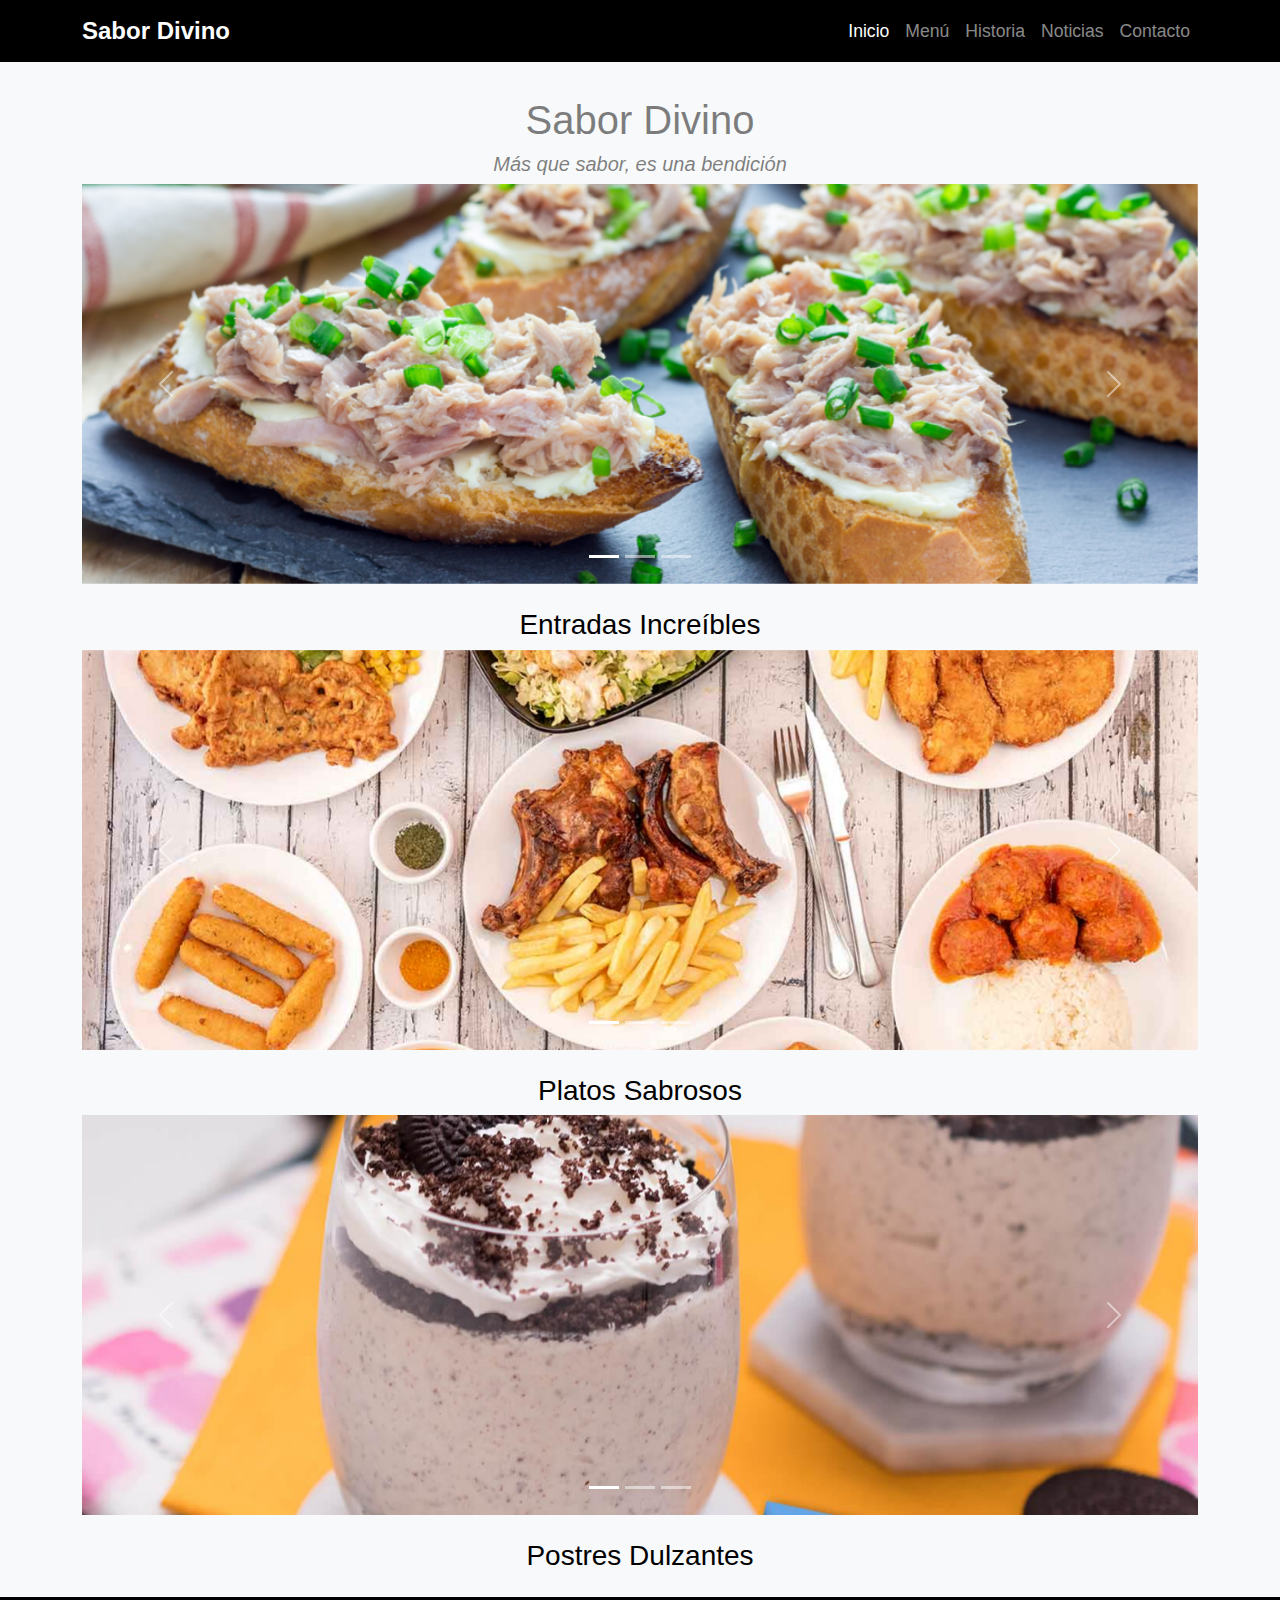
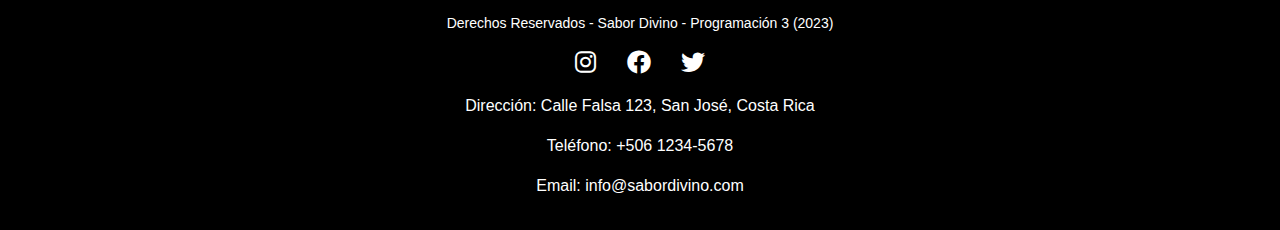
<file: index.html>
<!DOCTYPE html>
<html lang="es">
<head>
    <meta charset="UTF-8">
    <meta name="viewport" content="width=device-width, initial-scale=1.0">
    <meta name="description" content="Restaurante Sabor Divino - Ofrecemos los mejores platos con un sabor único y una experiencia inolvidable.">
    <meta name="keywords" content="restaurante, comida, sabor divino, menú, contacto">
    <meta name="author" content="Tu Nombre">
    <link rel="stylesheet" href="https://cdn.jsdelivr.net/npm/bootstrap@5.3.0/dist/css/bootstrap.min.css">
    <link rel="stylesheet" href="https://cdnjs.cloudflare.com/ajax/libs/font-awesome/6.0.0-beta3/css/all.min.css">
    <link rel="stylesheet" href="estilo/estilo.css">
    <title>Restaurante - Sabor Divino</title>
</head>
<body>
    <nav class="navbar navbar-expand-md navbar-dark bg-black fixed-top">
        <div class="container">
            <a class="navbar-brand" href="#">Sabor Divino</a>
            <button class="navbar-toggler" type="button" data-bs-toggle="collapse" data-bs-target="#navbarCollapse" aria-controls="navbarCollapse" aria-expanded="false" aria-label="Toggle navigation">
                <span class="navbar-toggler-icon"></span>
            </button>
            <div class="collapse navbar-collapse" id="navbarCollapse">
                <ul class="navbar-nav ms-auto">
                    <li class="nav-item">
                        <a href="index.html" class="nav-link active">Inicio</a>
                    </li>
                    <li class="nav-item">
                        <a href="menu.html" class="nav-link">Menú</a>
                    </li>
                    <li class="nav-item">
                        <a href="historia.html" class="nav-link">Historia</a>
                    </li>
                    <li class="nav-item">
                        <a href="noticias.html" class="nav-link">Noticias</a>
                    </li>
                    <li class="nav-item">
                        <a href="contacto.html" class="nav-link">Contacto</a>
                    </li>
                </ul>
            </div>
        </div>
    </nav>

    <div class="container mt-5 pt-5">
        <h1 class="text-center text-black-50">Sabor Divino</h1>
        <i><h5 class="text-center text-black-50">Más que sabor, es una bendición</h5></i>

        <div id="carousel" class="carousel slide" data-bs-ride="carousel">
            <div class="carousel-indicators">
                <button type="button" data-bs-target="#carousel" data-bs-slide-to="0" class="active"></button>
                <button type="button" data-bs-target="#carousel" data-bs-slide-to="1"></button>
                <button type="button" data-bs-target="#carousel" data-bs-slide-to="2"></button>
            </div>
            <div class="carousel-inner">
                <div class="carousel-item active">
                    <img src="img/tostadas.jpg" class="d-block w-100 img-fluid" alt="Tostadas">
                </div>
                <div class="carousel-item">
                    <img src="img/champinones-rellenos-1777-0.jpg" class="d-block w-100 img-fluid" alt="Champiñones Rellenos">
                </div>
                <div class="carousel-item">
                    <img src="img/empanada-entrada.jpg" class="d-block w-100 img-fluid" alt="Empanadas">
                </div>
            </div>
            <button class="carousel-control-prev" type="button" data-bs-target="#carousel" data-bs-slide="prev">
                <span class="carousel-control-prev-icon"></span>
            </button>
            <button class="carousel-control-next" type="button" data-bs-target="#carousel" data-bs-slide="next">
                <span class="carousel-control-next-icon"></span>
            </button>
        </div>

        <h3 class="text-center mt-4">Entradas Increíbles</h3>

        <div id="carousel2" class="carousel slide" data-bs-ride="carousel">
            <div class="carousel-indicators">
                <button type="button" data-bs-target="#carousel2" data-bs-slide-to="0" class="active"></button>
                <button type="button" data-bs-target="#carousel2" data-bs-slide-to="1"></button>
                <button type="button" data-bs-target="#carousel2" data-bs-slide-to="2"></button>
            </div>
            <div class="carousel-inner">
                <div class="carousel-item active">
                    <img src="img/comida.jpg" class="d-block w-100 img-fluid" alt="Comida">
                </div>
                <div class="carousel-item">
                    <img src="img/lasagna.jpg" class="d-block w-100 img-fluid" alt="Lasagna">
                </div>
                <div class="carousel-item">
                    <img src="img/pasta.jpg" class="d-block w-100 img-fluid" alt="Pasta">
                </div>
            </div>
            <button class="carousel-control-prev" type="button" data-bs-target="#carousel2" data-bs-slide="prev">
                <span class="carousel-control-prev-icon"></span>
            </button>
            <button class="carousel-control-next" type="button" data-bs-target="#carousel2" data-bs-slide="next">
                <span class="carousel-control-next-icon"></span>
            </button>
        </div>

        <h3 class="text-center mt-4">Platos Sabrosos</h3>

        <div id="carousel3" class="carousel slide" data-bs-ride="carousel">
            <div class="carousel-indicators">
                <button type="button" data-bs-target="#carousel3" data-bs-slide-to="0" class="active"></button>
                <button type="button" data-bs-target="#carousel3" data-bs-slide-to="1"></button>
                <button type="button" data-bs-target="#carousel3" data-bs-slide-to="2"></button>
            </div>
            <div class="carousel-inner">
                <div class="carousel-item active">
                    <img src="img/postre-oreo.jpg" class="d-block w-100 img-fluid" alt="Postre de Oreo">
                </div>
                <div class="carousel-item">
                    <img src="img/brow.jpg" class="d-block w-100 img-fluid" alt="Brownie">
                </div>
                <div class="carousel-item">
                    <img src="img/pielimon.jpg" class="d-block w-100 img-fluid" alt="Pie de Limón">
                </div>
            </div>
            <button class="carousel-control-prev" type="button" data-bs-target="#carousel3" data-bs-slide="prev">
                <span class="carousel-control-prev-icon"></span>
            </button>
            <button class="carousel-control-next" type="button" data-bs-target="#carousel3" data-bs-slide="next">
                <span class="carousel-control-next-icon"></span>
            </button>
        </div>

        <h3 class="text-center mt-4">Postres Dulzantes</h3>
    </div>

    <footer id="pie" class="container-fluid bg-black text-center p-3 text-bg-danger mt-4">
        <p class="small">Derechos Reservados - Sabor Divino - Programación 3 (2023)</p>
        <p>
            <a href="https://www.instagram.com/somos_lagranja/" class="text-white me-3"><i class="fab fa-instagram"></i></a>
            <a href="https://es-la.facebook.com" class="text-white me-3"><i class="fab fa-facebook"></i></a>
            <a href="https://twitter.com/home?lang=es" class="text-white"><i class="fab fa-twitter"></i></a>
        </p>
        <p>Dirección: Calle Falsa 123, San José, Costa Rica</p>
        <p>Teléfono: +506 1234-5678</p>
        <p>Email: info@sabordivino.com</p>
    </footer>

    <script src="https://cdn.jsdelivr.net/npm/bootstrap@5.3.1/dist/js/bootstrap.bundle.min.js"></script>
</body>
</html>
</file>
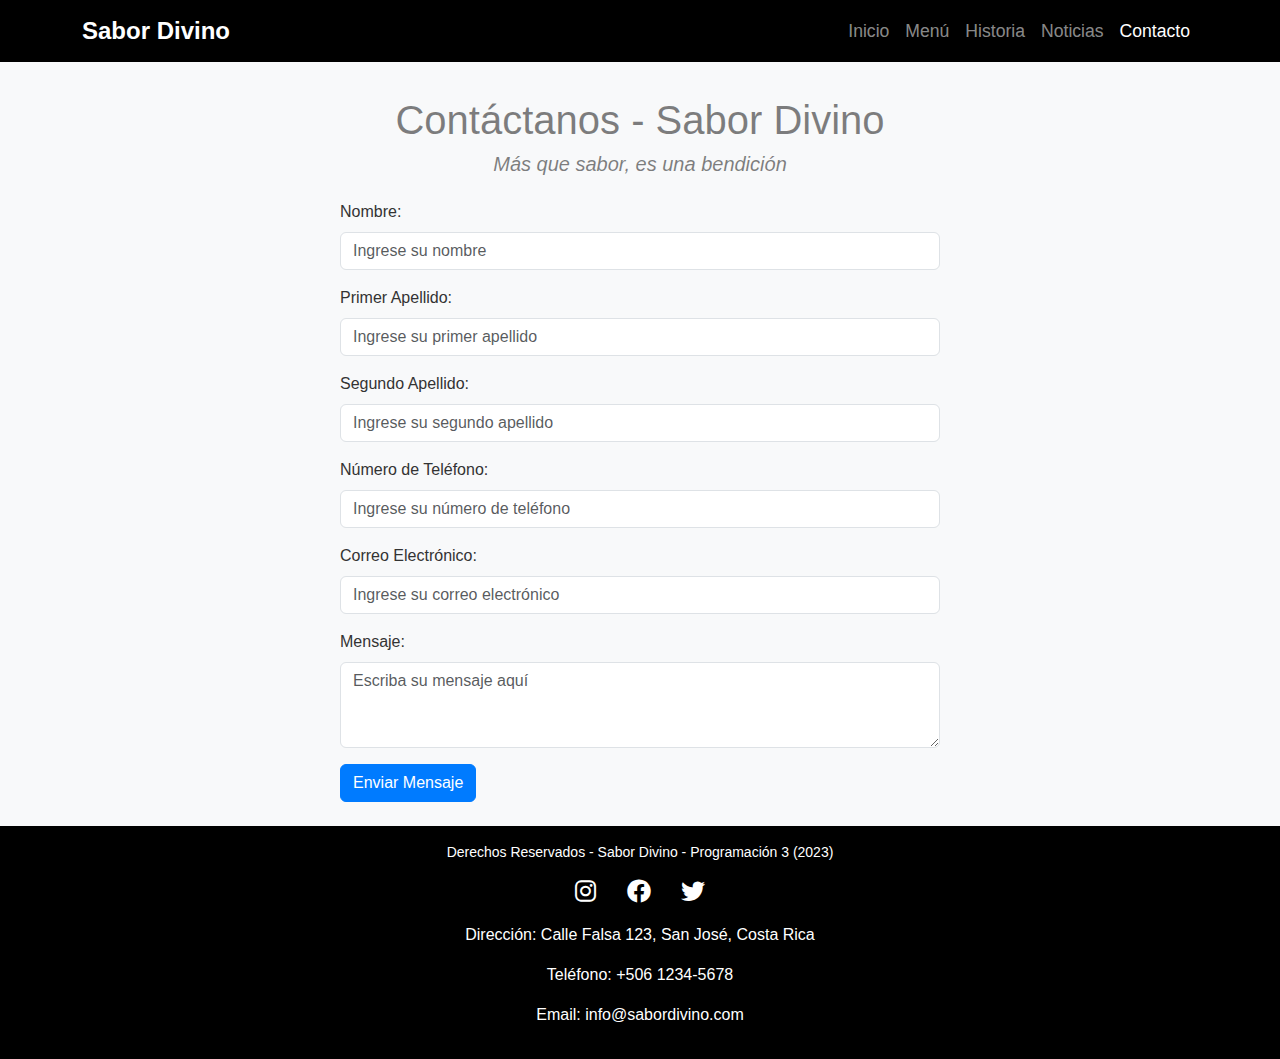
<file: contacto.html>
<!DOCTYPE html>
<html lang="es">
<head>
    <meta charset="UTF-8">
    <meta name="viewport" content="width=device-width, initial-scale=1.0">
    <meta name="description" content="Contacta a Sabor Divino para reservas, preguntas o comentarios. Estamos aquí para servirte.">
    <meta name="keywords" content="contacto, restaurante, sabor divino, reservas, preguntas">
    <meta name="author" content="Tu Nombre">
    <link rel="stylesheet" href="https://cdn.jsdelivr.net/npm/bootstrap@5.3.0/dist/css/bootstrap.min.css">
    <link rel="stylesheet" href="https://cdnjs.cloudflare.com/ajax/libs/font-awesome/6.0.0-beta3/css/all.min.css">
    <link rel="stylesheet" href="estilo/estilo.css">
    <title>Sabor Divino - Contacto</title>
</head>
<body>
    <nav class="navbar navbar-expand-md navbar-dark bg-black fixed-top">
        <div class="container">
            <a class="navbar-brand" href="#">Sabor Divino</a>
            <button class="navbar-toggler" type="button" data-bs-toggle="collapse" data-bs-target="#navbarCollapse" aria-controls="navbarCollapse" aria-expanded="false" aria-label="Toggle navigation">
                <span class="navbar-toggler-icon"></span>
            </button>
            <div class="collapse navbar-collapse" id="navbarCollapse">
                <ul class="navbar-nav ms-auto">
                    <li class="nav-item">
                        <a href="index.html" class="nav-link">Inicio</a>
                    </li>
                    <li class="nav-item">
                        <a href="menu.html" class="nav-link">Menú</a>
                    </li>
                    <li class="nav-item">
                        <a href="historia.html" class="nav-link">Historia</a>
                    </li>
                    <li class="nav-item">
                        <a href="noticias.html" class="nav-link">Noticias</a>
                    </li>
                    <li class="nav-item">
                        <a href="contacto.html" class="nav-link active">Contacto</a>
                    </li>
                </ul>
            </div>
        </div>
    </nav>

    <div class="container mt-5 pt-5">
        <h1 class="text-center text-black-50">Contáctanos - Sabor Divino</h1>
        <i><h5 class="text-center text-black-50">Más que sabor, es una bendición</h5></i>

        <form id="contacto" class="mt-4">
            <div class="mb-3">
                <label for="nombre" class="form-label">Nombre:</label>
                <input type="text" class="form-control" id="nombre" placeholder="Ingrese su nombre" required>
                <span class="mensajeerror" id="error-nombre"></span>
            </div>
            <div class="mb-3">
                <label for="apellido1" class="form-label">Primer Apellido:</label>
                <input type="text" class="form-control" id="apellido1" placeholder="Ingrese su primer apellido" required>
                <span class="mensajeerror" id="error-apellido"></span>
            </div>
            <div class="mb-3">
                <label for="apellido2" class="form-label">Segundo Apellido:</label>
                <input type="text" class="form-control" id="apellido2" placeholder="Ingrese su segundo apellido">
                <span class="mensajeerror" id="error-apellido2"></span>
            </div>
            <div class="mb-3">
                <label for="telefono" class="form-label">Número de Teléfono:</label>
                <input type="number" class="form-control" id="telefono" placeholder="Ingrese su número de teléfono" required>
                <span class="mensajeerror" id="error-telefono"></span>
            </div>
            <div class="mb-3">
                <label for="correo" class="form-label">Correo Electrónico:</label>
                <input type="email" class="form-control" id="correo" placeholder="Ingrese su correo electrónico" required>
                <span class="mensajeerror" id="error-correo"></span>
            </div>
            <div class="mb-3">
                <label for="mensaje" class="form-label">Mensaje:</label>
                <textarea class="form-control" id="mensaje" rows="3" placeholder="Escriba su mensaje aquí" required></textarea>
            </div>
            <button type="submit" class="btn btn-primary">Enviar Mensaje</button>
        </form>
    </div>

    <footer id="pie" class="container-fluid bg-black text-center p-3 text-bg-danger mt-4">
        <p class="small">Derechos Reservados - Sabor Divino - Programación 3 (2023)</p>
        <p>
            <a href="https://www.instagram.com/somos_lagranja/" class="text-white me-3"><i class="fab fa-instagram"></i></a>
            <a href="https://es-la.facebook.com" class="text-white me-3"><i class="fab fa-facebook"></i></a>
            <a href="https://twitter.com/home?lang=es" class="text-white"><i class="fab fa-twitter"></i></a>
        </p>
        <p>Dirección: Calle Falsa 123, San José, Costa Rica</p>
        <p>Teléfono: +506 1234-5678</p>
        <p>Email: info@sabordivino.com</p>
    </footer>

    <script src="https://cdn.jsdelivr.net/npm/bootstrap@5.3.1/dist/js/bootstrap.bundle.min.js"></script>
    <script src="script/sj.js"></script>
</body>
</html>
</file>
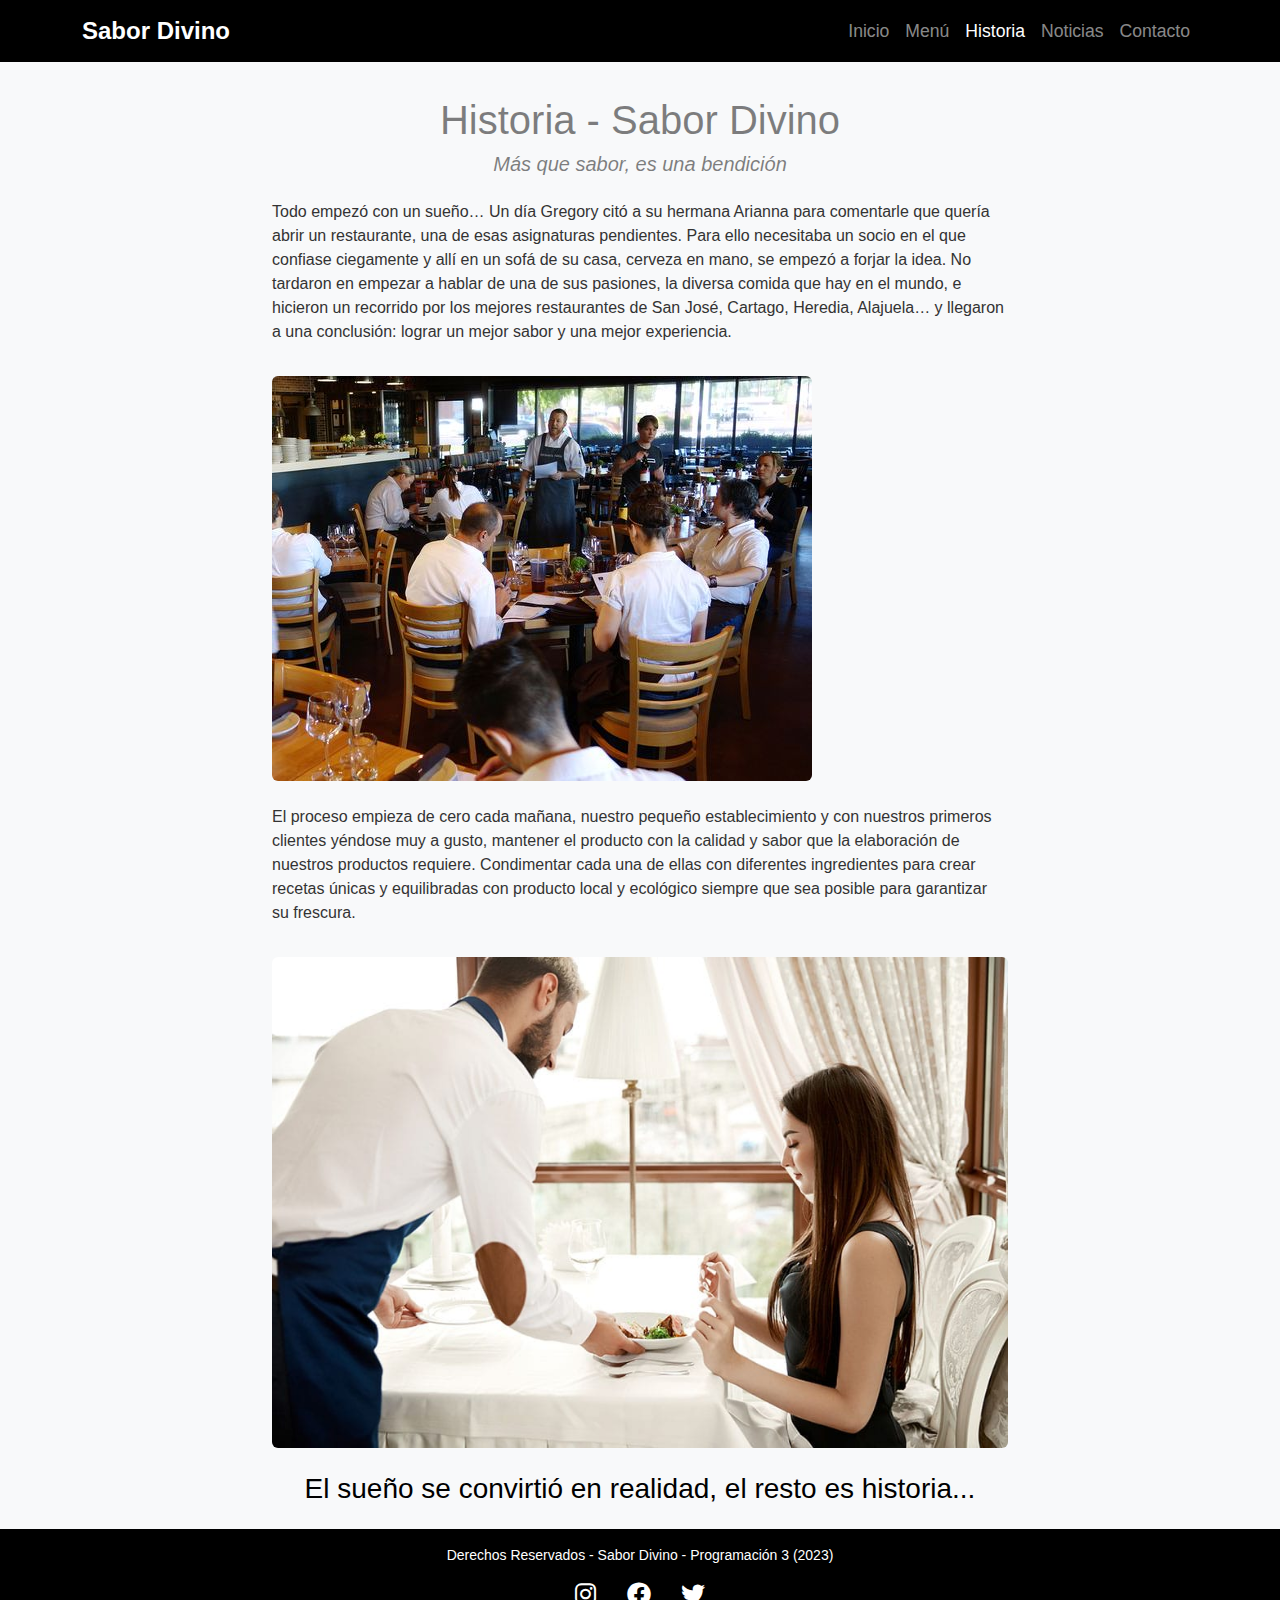
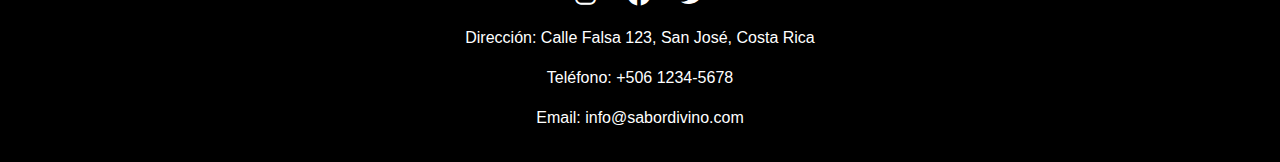
<file: historia.html>
<!DOCTYPE html>
<html lang="es">
<head>
    <meta charset="UTF-8">
    <meta name="viewport" content="width=device-width, initial-scale=1.0">
    <meta name="description" content="Conoce la historia de Sabor Divino, un restaurante con una pasión por la comida y la experiencia única.">
    <meta name="keywords" content="historia, restaurante, sabor divino, comida, experiencia">
    <meta name="author" content="Tu Nombre">
    <link rel="stylesheet" href="https://cdn.jsdelivr.net/npm/bootstrap@5.3.0/dist/css/bootstrap.min.css">
    <link rel="stylesheet" href="https://cdnjs.cloudflare.com/ajax/libs/font-awesome/6.0.0-beta3/css/all.min.css">
    <link rel="stylesheet" href="estilo/estilo.css">
    <title>Sabor Divino - Historia</title>
</head>
<body>
    <nav class="navbar navbar-expand-md navbar-dark bg-black fixed-top">
        <div class="container">
            <a class="navbar-brand" href="#">Sabor Divino</a>
            <button class="navbar-toggler" type="button" data-bs-toggle="collapse" data-bs-target="#navbarCollapse" aria-controls="navbarCollapse" aria-expanded="false" aria-label="Toggle navigation">
                <span class="navbar-toggler-icon"></span>
            </button>
            <div class="collapse navbar-collapse" id="navbarCollapse">
                <ul class="navbar-nav ms-auto">
                    <li class="nav-item">
                        <a href="index.html" class="nav-link">Inicio</a>
                    </li>
                    <li class="nav-item">
                        <a href="menu.html" class="nav-link">Menú</a>
                    </li>
                    <li class="nav-item">
                        <a href="historia.html" class="nav-link active">Historia</a>
                    </li>
                    <li class="nav-item">
                        <a href="noticias.html" class="nav-link">Noticias</a>
                    </li>
                    <li class="nav-item">
                        <a href="contacto.html" class="nav-link">Contacto</a>
                    </li>
                </ul>
            </div>
        </div>
    </nav>

    <div class="container mt-5 pt-5">
        <h1 class="text-center text-black-50">Historia - Sabor Divino</h1>
        <i><h5 class="text-center text-black-50">Más que sabor, es una bendición</h5></i>

        <div class="row mt-4">
            <div class="col-md-8 mx-auto">
                <p class="text-justify">
                    Todo empezó con un sueño… Un día Gregory citó a su hermana Arianna para comentarle que quería abrir un restaurante, una de esas asignaturas pendientes. Para ello necesitaba un socio en el que confiase ciegamente y allí en un sofá de su casa, cerveza en mano, se empezó a forjar la idea. No tardaron en empezar a hablar de una de sus pasiones, la diversa comida que hay en el mundo, e hicieron un recorrido por los mejores restaurantes de San José, Cartago, Heredia, Alajuela… y llegaron a una conclusión: lograr un mejor sabor y una mejor experiencia.
                </p>
                <img src="img/restaurante.jpg" class="img-fluid rounded mt-3" alt="Restaurante Sabor Divino">
            </div>
        </div>

        <div class="row mt-4">
            <div class="col-md-8 mx-auto">
                <p class="text-justify">
                    El proceso empieza de cero cada mañana, nuestro pequeño establecimiento y con nuestros primeros clientes yéndose muy a gusto, mantener el producto con la calidad y sabor que la elaboración de nuestros productos requiere. Condimentar cada una de ellas con diferentes ingredientes para crear recetas únicas y equilibradas con producto local y ecológico siempre que sea posible para garantizar su frescura.
                </p>
                <img src="img/tipos-de-servicios-en-restaurantes-y-hoteles.jpg" class="img-fluid rounded mt-3" alt="Servicios en Restaurantes">
            </div>
        </div>

        <h3 class="text-center mt-4">El sueño se convirtió en realidad, el resto es historia...</h3>
    </div>

    <footer id="pie" class="container-fluid bg-black text-center p-3 text-bg-danger mt-4">
        <p class="small">Derechos Reservados - Sabor Divino - Programación 3 (2023)</p>
        <p>
            <a href="https://www.instagram.com/somos_lagranja/" class="text-white me-3"><i class="fab fa-instagram"></i></a>
            <a href="https://es-la.facebook.com" class="text-white me-3"><i class="fab fa-facebook"></i></a>
            <a href="https://twitter.com/home?lang=es" class="text-white"><i class="fab fa-twitter"></i></a>
        </p>
        <p>Dirección: Calle Falsa 123, San José, Costa Rica</p>
        <p>Teléfono: +506 1234-5678</p>
        <p>Email: info@sabordivino.com</p>
    </footer>

    <script src="https://cdn.jsdelivr.net/npm/bootstrap@5.3.1/dist/js/bootstrap.bundle.min.js"></script>
</body>
</html>
</file>
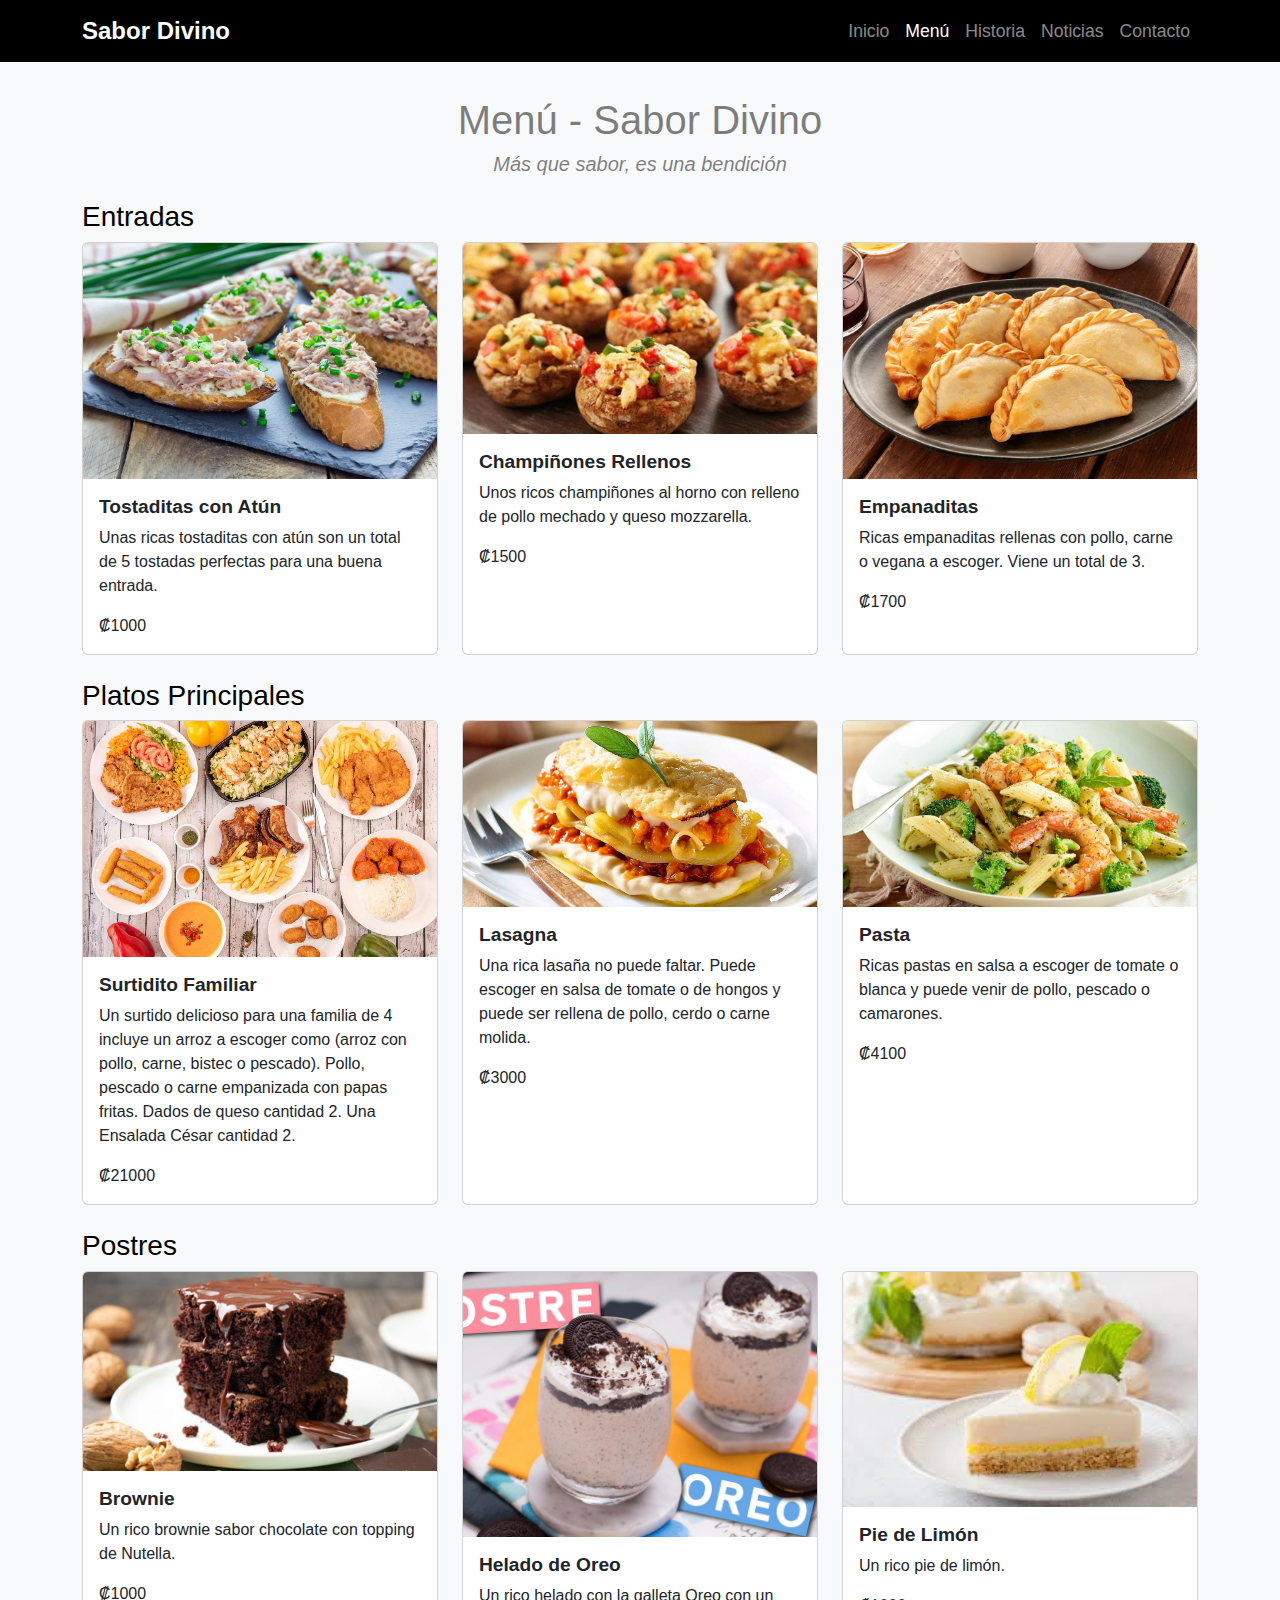
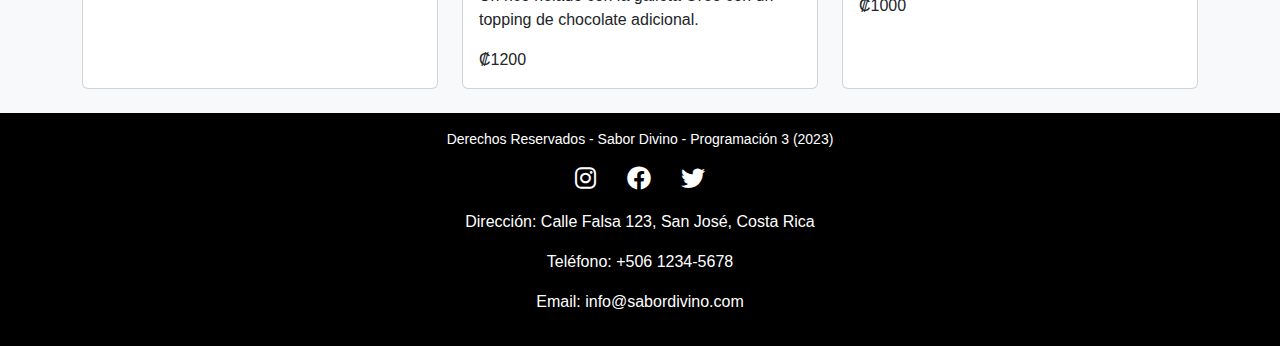
<file: menu.html>
<!DOCTYPE html>
<html lang="es">
<head>
    <meta charset="UTF-8">
    <meta name="viewport" content="width=device-width, initial-scale=1.0">
    <meta name="description" content="Explora el menú de Sabor Divino, donde cada plato es una experiencia única.">
    <meta name="keywords" content="menú, restaurante, sabor divino, comida, platos">
    <meta name="author" content="Tu Nombre">
    <link rel="stylesheet" href="https://cdn.jsdelivr.net/npm/bootstrap@5.3.0/dist/css/bootstrap.min.css">
    <link rel="stylesheet" href="https://cdnjs.cloudflare.com/ajax/libs/font-awesome/6.0.0-beta3/css/all.min.css">
    <link rel="stylesheet" href="estilo/estilo.css">
    <title>Sabor Divino - Menú</title>
</head>
<body>
    <nav class="navbar navbar-expand-md navbar-dark bg-black fixed-top">
        <div class="container">
            <a class="navbar-brand" href="#">Sabor Divino</a>
            <button class="navbar-toggler" type="button" data-bs-toggle="collapse" data-bs-target="#navbarCollapse" aria-controls="navbarCollapse" aria-expanded="false" aria-label="Toggle navigation">
                <span class="navbar-toggler-icon"></span>
            </button>
            <div class="collapse navbar-collapse" id="navbarCollapse">
                <ul class="navbar-nav ms-auto">
                    <li class="nav-item">
                        <a href="index.html" class="nav-link">Inicio</a>
                    </li>
                    <li class="nav-item">
                        <a href="menu.html" class="nav-link active">Menú</a>
                    </li>
                    <li class="nav-item">
                        <a href="historia.html" class="nav-link">Historia</a>
                    </li>
                    <li class="nav-item">
                        <a href="noticias.html" class="nav-link">Noticias</a>
                    </li>
                    <li class="nav-item">
                        <a href="contacto.html" class="nav-link">Contacto</a>
                    </li>
                </ul>
            </div>
        </div>
    </nav>

    <div class="container mt-5 pt-5">
        <h1 class="text-center text-black-50">Menú - Sabor Divino</h1>
        <i><h5 class="text-center text-black-50">Más que sabor, es una bendición</h5></i>

        <div class="row mt-4">
            <h3>Entradas</h3>
            <div class="col-md-4 elemento">
                <div class="card h-100">
                    <img src="img/tostadas.jpg" class="card-img-top img-fluid" alt="Tostaditas con Atún">
                    <div class="card-body">
                        <h5 class="card-title">Tostaditas con Atún</h5>
                        <p class="card-text">Unas ricas tostaditas con atún son un total de 5 tostadas perfectas para una buena entrada.</p>
                        <p class="card-text">₡1000</p>
                    </div>
                </div>
            </div>
            <div class="col-md-4 elemento">
                <div class="card h-100">
                    <img src="img/champinones-rellenos-1777-0.jpg" class="card-img-top img-fluid" alt="Champiñones Rellenos">
                    <div class="card-body">
                        <h5 class="card-title">Champiñones Rellenos</h5>
                        <p class="card-text">Unos ricos champiñones al horno con relleno de pollo mechado y queso mozzarella.</p>
                        <p class="card-text">₡1500</p>
                    </div>
                </div>
            </div>
            <div class="col-md-4 elemento">
                <div class="card h-100">
                    <img src="img/empanada-entrada.jpg" class="card-img-top img-fluid" alt="Empanaditas">
                    <div class="card-body">
                        <h5 class="card-title">Empanaditas</h5>
                        <p class="card-text">Ricas empanaditas rellenas con pollo, carne o vegana a escoger. Viene un total de 3.</p>
                        <p class="card-text">₡1700</p>
                    </div>
                </div>
            </div>
        </div>

        <div class="row mt-4">
            <h3>Platos Principales</h3>
            <div class="col-md-4 elemento">
                <div class="card h-100">
                    <img src="img/comida.jpg" class="card-img-top img-fluid" alt="Surtidito Familiar">
                    <div class="card-body">
                        <h5 class="card-title">Surtidito Familiar</h5>
                        <p class="card-text">Un surtido delicioso para una familia de 4 incluye un arroz a escoger como (arroz con pollo, carne, bistec o pescado). Pollo, pescado o carne empanizada con papas fritas. Dados de queso cantidad 2. Una Ensalada César cantidad 2.</p>
                        <p class="card-text">₡21000</p>
                    </div>
                </div>
            </div>
            <div class="col-md-4 elemento">
                <div class="card h-100">
                    <img src="img/lasagna.jpg" class="card-img-top img-fluid" alt="Lasagna">
                    <div class="card-body">
                        <h5 class="card-title">Lasagna</h5>
                        <p class="card-text">Una rica lasaña no puede faltar. Puede escoger en salsa de tomate o de hongos y puede ser rellena de pollo, cerdo o carne molida.</p>
                        <p class="card-text">₡3000</p>
                    </div>
                </div>
            </div>
            <div class="col-md-4 elemento">
                <div class="card h-100">
                    <img src="img/pasta.jpg" class="card-img-top img-fluid" alt="Pasta">
                    <div class="card-body">
                        <h5 class="card-title">Pasta</h5>
                        <p class="card-text">Ricas pastas en salsa a escoger de tomate o blanca y puede venir de pollo, pescado o camarones.</p>
                        <p class="card-text">₡4100</p>
                    </div>
                </div>
            </div>
        </div>

        <div class="row mt-4">
            <h3>Postres</h3>
            <div class="col-md-4 elemento">
                <div class="card h-100">
                    <img src="img/brow.jpg" class="card-img-top img-fluid" alt="Brownie">
                    <div class="card-body">
                        <h5 class="card-title">Brownie</h5>
                        <p class="card-text">Un rico brownie sabor chocolate con topping de Nutella.</p>
                        <p class="card-text">₡1000</p>
                    </div>
                </div>
            </div>
            <div class="col-md-4 elemento">
                <div class="card h-100">
                    <img src="img/postre-oreo.jpg" class="card-img-top img-fluid" alt="Helado de Oreo">
                    <div class="card-body">
                        <h5 class="card-title">Helado de Oreo</h5>
                        <p class="card-text">Un rico helado con la galleta Oreo con un topping de chocolate adicional.</p>
                        <p class="card-text">₡1200</p>
                    </div>
                </div>
            </div>
            <div class="col-md-4 elemento">
                <div class="card h-100">
                    <img src="img/pielimon.jpg" class="card-img-top img-fluid" alt="Pie de Limón">
                    <div class="card-body">
                        <h5 class="card-title">Pie de Limón</h5>
                        <p class="card-text">Un rico pie de limón.</p>
                        <p class="card-text">₡1000</p>
                    </div>
                </div>
            </div>
        </div>
    </div>

    <footer id="pie" class="container-fluid bg-black text-center p-3 text-bg-danger mt-4">
        <p class="small">Derechos Reservados - Sabor Divino - Programación 3 (2023)</p>
        <p>
            <a href="https://www.instagram.com/somos_lagranja/" class="text-white me-3"><i class="fab fa-instagram"></i></a>
            <a href="https://es-la.facebook.com" class="text-white me-3"><i class="fab fa-facebook"></i></a>
            <a href="https://twitter.com/home?lang=es" class="text-white"><i class="fab fa-twitter"></i></a>
        </p>
        <p>Dirección: Calle Falsa 123, San José, Costa Rica</p>
        <p>Teléfono: +506 1234-5678</p>
        <p>Email: info@sabordivino.com</p>
    </footer>

    <script src="https://cdn.jsdelivr.net/npm/bootstrap@5.3.1/dist/js/bootstrap.bundle.min.js"></script>
</body>
</html>
</file>
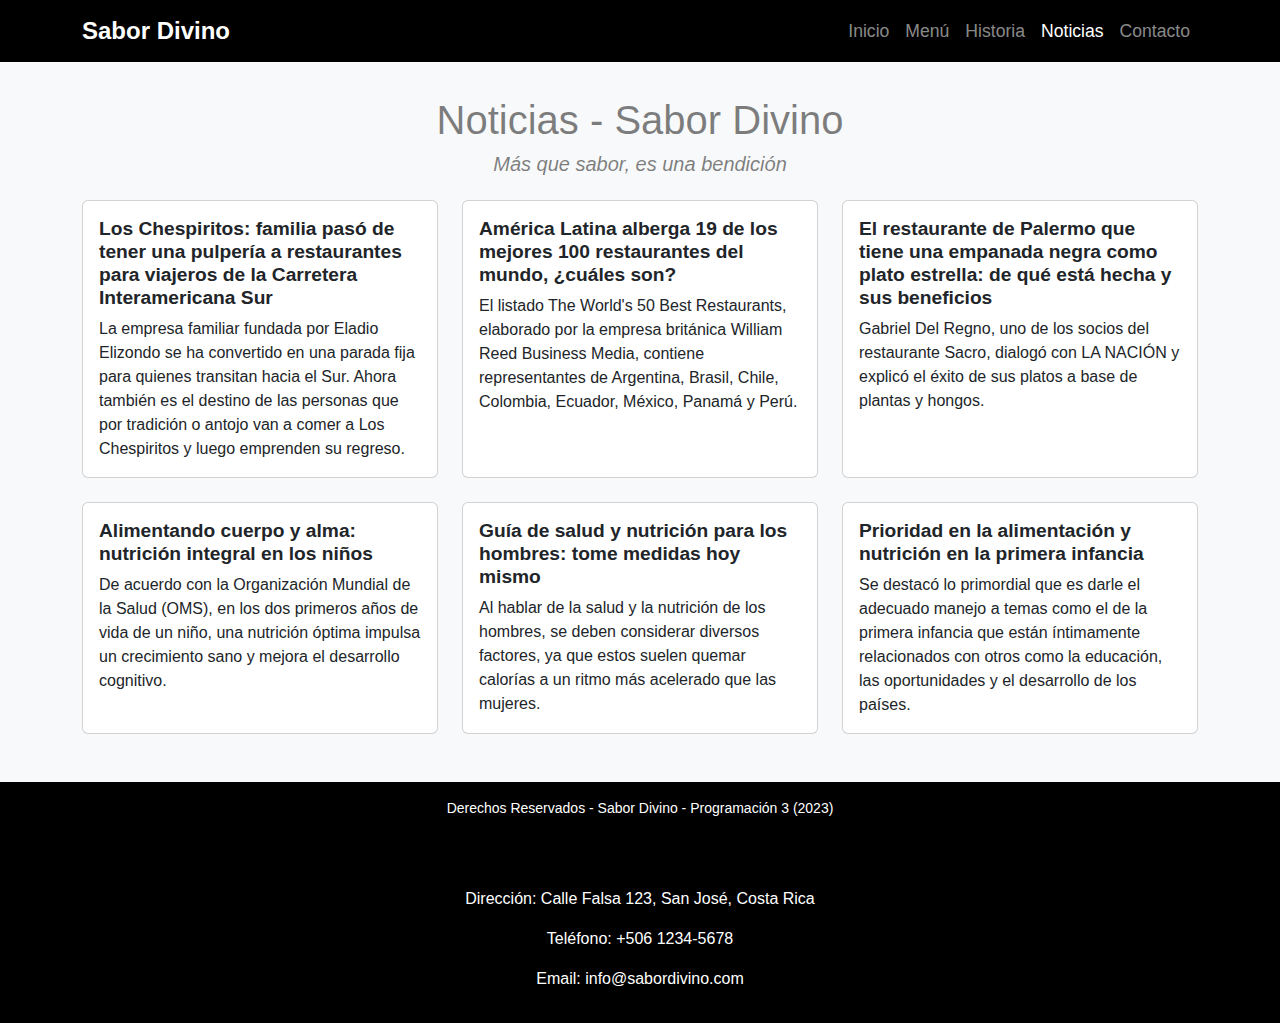
<file: noticias.html>
<!DOCTYPE html>
<html lang="es">
<head>
    <meta charset="UTF-8">
    <meta name="viewport" content="width=device-width, initial-scale=1.0">
    <meta name="description" content="Mantente al día con las últimas noticias de Sabor Divino y el mundo de la gastronomía.">
    <meta name="keywords" content="noticias, restaurante, sabor divino, gastronomía, actualidad">
    <meta name="author" content="Tu Nombre">
    <link rel="stylesheet" href="https://cdn.jsdelivr.net/npm/bootstrap@5.3.0/dist/css/bootstrap.min.css">
    <link rel="stylesheet" href="estilo/estilo.css">
    <title>Sabor Divino - Noticias</title>
</head>
<body>
    <nav class="navbar navbar-expand-md navbar-dark bg-black fixed-top">
        <div class="container">
            <a class="navbar-brand" href="#">Sabor Divino</a>
            <button class="navbar-toggler" type="button" data-bs-toggle="collapse" data-bs-target="#navbarCollapse" aria-controls="navbarCollapse" aria-expanded="false" aria-label="Toggle navigation">
                <span class="navbar-toggler-icon"></span>
            </button>
            <div class="collapse navbar-collapse" id="navbarCollapse">
                <ul class="navbar-nav ms-auto">
                    <li class="nav-item">
                        <a href="index.html" class="nav-link">Inicio</a>
                    </li>
                    <li class="nav-item">
                        <a href="menu.html" class="nav-link">Menú</a>
                    </li>
                    <li class="nav-item">
                        <a href="historia.html" class="nav-link">Historia</a>
                    </li>
                    <li class="nav-item">
                        <a href="noticias.html" class="nav-link active">Noticias</a>
                    </li>
                    <li class="nav-item">
                        <a href="contacto.html" class="nav-link">Contacto</a>
                    </li>
                </ul>
            </div>
        </div>
    </nav>

    <div class="container mt-5 pt-5">
        <h1 class="text-center text-black-50">Noticias - Sabor Divino</h1>
        <i><h5 class="text-center text-black-50">Más que sabor, es una bendición</h5></i>

        <div class="row mt-4">
            <div class="col-md-4 mb-4">
                <div class="card h-100">
                    <div class="card-body">
                        <h5 class="card-title">Los Chespiritos: familia pasó de tener una pulpería a restaurantes para viajeros de la Carretera Interamericana Sur</h5>
                        <p class="card-text">La empresa familiar fundada por Eladio Elizondo se ha convertido en una parada fija para quienes transitan hacia el Sur. Ahora también es el destino de las personas que por tradición o antojo van a comer a Los Chespiritos y luego emprenden su regreso.</p>
                    </div>
                </div>
            </div>
            <div class="col-md-4 mb-4">
                <div class="card h-100">
                    <div class="card-body">
                        <h5 class="card-title">América Latina alberga 19 de los mejores 100 restaurantes del mundo, ¿cuáles son?</h5>
                        <p class="card-text">El listado The World's 50 Best Restaurants, elaborado por la empresa británica William Reed Business Media, contiene representantes de Argentina, Brasil, Chile, Colombia, Ecuador, México, Panamá y Perú.</p>
                    </div>
                </div>
            </div>
            <div class="col-md-4 mb-4">
                <div class="card h-100">
                    <div class="card-body">
                        <h5 class="card-title">El restaurante de Palermo que tiene una empanada negra como plato estrella: de qué está hecha y sus beneficios</h5>
                        <p class="card-text">Gabriel Del Regno, uno de los socios del restaurante Sacro, dialogó con LA NACIÓN y explicó el éxito de sus platos a base de plantas y hongos.</p>
                    </div>
                </div>
            </div>
            <div class="col-md-4 mb-4">
                <div class="card h-100">
                    <div class="card-body">
                        <h5 class="card-title">Alimentando cuerpo y alma: nutrición integral en los niños</h5>
                        <p class="card-text">De acuerdo con la Organización Mundial de la Salud (OMS), en los dos primeros años de vida de un niño, una nutrición óptima impulsa un crecimiento sano y mejora el desarrollo cognitivo.</p>
                    </div>
                </div>
            </div>
            <div class="col-md-4 mb-4">
                <div class="card h-100">
                    <div class="card-body">
                        <h5 class="card-title">Guía de salud y nutrición para los hombres: tome medidas hoy mismo</h5>
                        <p class="card-text">Al hablar de la salud y la nutrición de los hombres, se deben considerar diversos factores, ya que estos suelen quemar calorías a un ritmo más acelerado que las mujeres.</p>
                    </div>
                </div>
            </div>
            <div class="col-md-4 mb-4">
                <div class="card h-100">
                    <div class="card-body">
                        <h5 class="card-title">Prioridad en la alimentación y nutrición en la primera infancia</h5>
                        <p class="card-text">Se destacó lo primordial que es darle el adecuado manejo a temas como el de la primera infancia que están íntimamente relacionados con otros como la educación, las oportunidades y el desarrollo de los países.</p>
                    </div>
                </div>
            </div>
        </div>
    </div>

    <footer id="pie" class="container-fluid bg-black text-center p-3 text-bg-danger mt-4">
        <p class="small">Derechos Reservados - Sabor Divino - Programación 3 (2023)</p>
        <p>
            <a href="https://www.instagram.com/somos_lagranja/" class="text-white me-3"><i class="fab fa-instagram"></i></a>
            <a href="https://es-la.facebook.com" class="text-white me-3"><i class="fab fa-facebook"></i></a>
            <a href="https://twitter.com/home?lang=es" class="text-white"><i class="fab fa-twitter"></i></a>
        </p>
        <p>Dirección: Calle Falsa 123, San José, Costa Rica</p>
        <p>Teléfono: +506 1234-5678</p>
        <p>Email: info@sabordivino.com</p>
    </footer>

    <script src="https://cdn.jsdelivr.net/npm/bootstrap@5.3.1/dist/js/bootstrap.bundle.min.js"></script>
</body>
</html>
</file>
<file: estilo/estilo.css>
/* Estilos generales */
body {
    font-family: Arial, sans-serif;
    background-color: #f8f9fa;
    color: #333;
}

.navbar {
    background-color: #000 !important;
}

.navbar-brand {
    font-size: 1.5rem;
    font-weight: bold;
}

.nav-link {
    font-size: 1.1rem;
}

.carousel-item img {
    height: 400px;
    object-fit: cover;
}

.card {
    transition: transform 0.3s ease;
}

.card:hover {
    transform: scale(1.05);
}

footer {
    background-color: #000;
    color: #fff;
    padding: 20px 0;
}

footer a {
    color: #fff;
    text-decoration: none;
}

footer a:hover {
    color: #ffc107;
}

/* Estilos específicos para el formulario de contacto */
#contacto {
    max-width: 600px;
    margin: 0 auto;
}

.mensajeerror {
    color: red;
    font-size: 0.9rem;
}

/* Estilos para las tarjetas de noticias */
.card-title {
    font-size: 1.2rem;
    font-weight: bold;
}

.card-text {
    font-size: 1rem;
}

/* Estilos para las imágenes responsivas */
.img-fluid {
    max-width: 100%;
    height: auto;
}

/* Estilos para los títulos y subtítulos */
h1, h2, h3, h4, h5, h6 {
    color: #000;
}

h1 {
    font-size: 2.5rem;
}

h2 {
    font-size: 2rem;
}

h3 {
    font-size: 1.75rem;
}

h4 {
    font-size: 1.5rem;
}

h5 {
    font-size: 1.25rem;
}

h6 {
    font-size: 1rem;
}

/* Estilos para los botones */
.btn-primary {
    background-color: #007bff;
    border-color: #007bff;
}

.btn-primary:hover {
    background-color: #0056b3;
    border-color: #0056b3;
}

/* Estilos para los íconos de redes sociales */
.fab {
    font-size: 1.5rem;
    margin: 0 5px;
}
</file>
